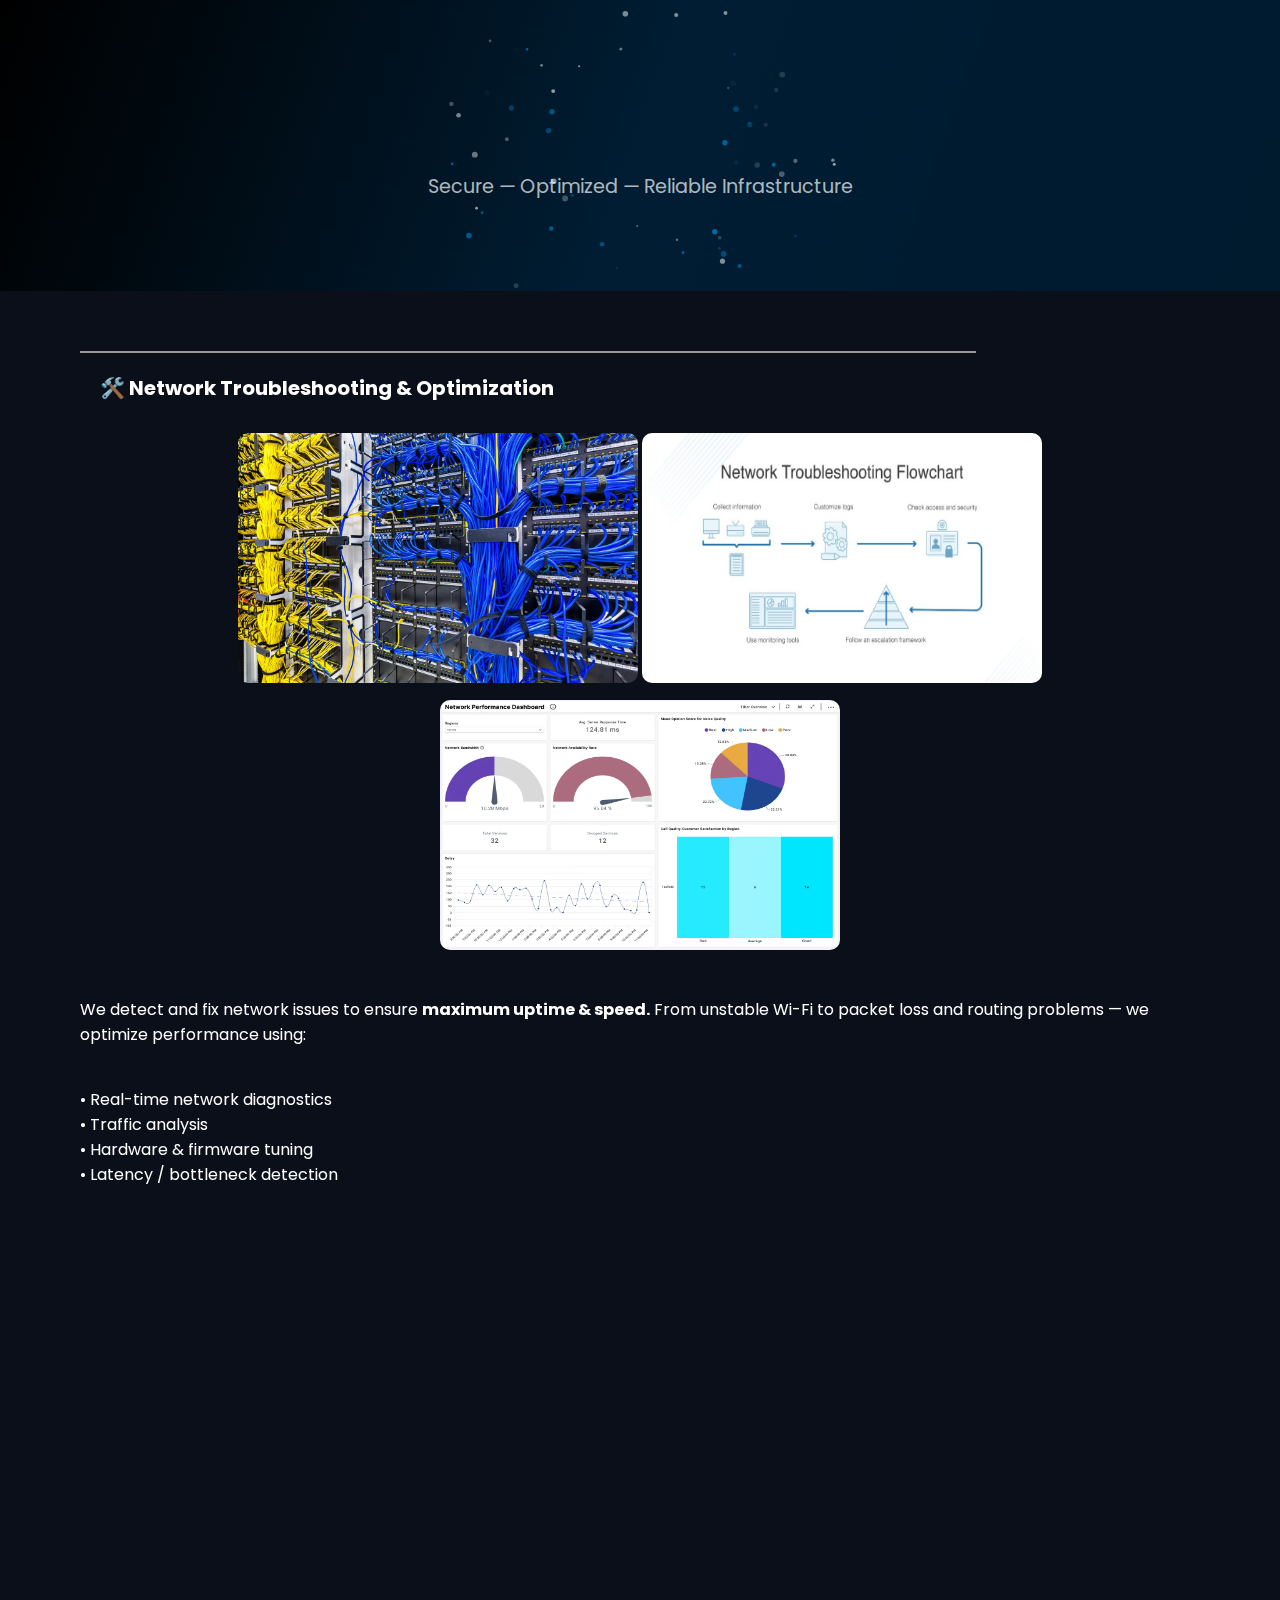
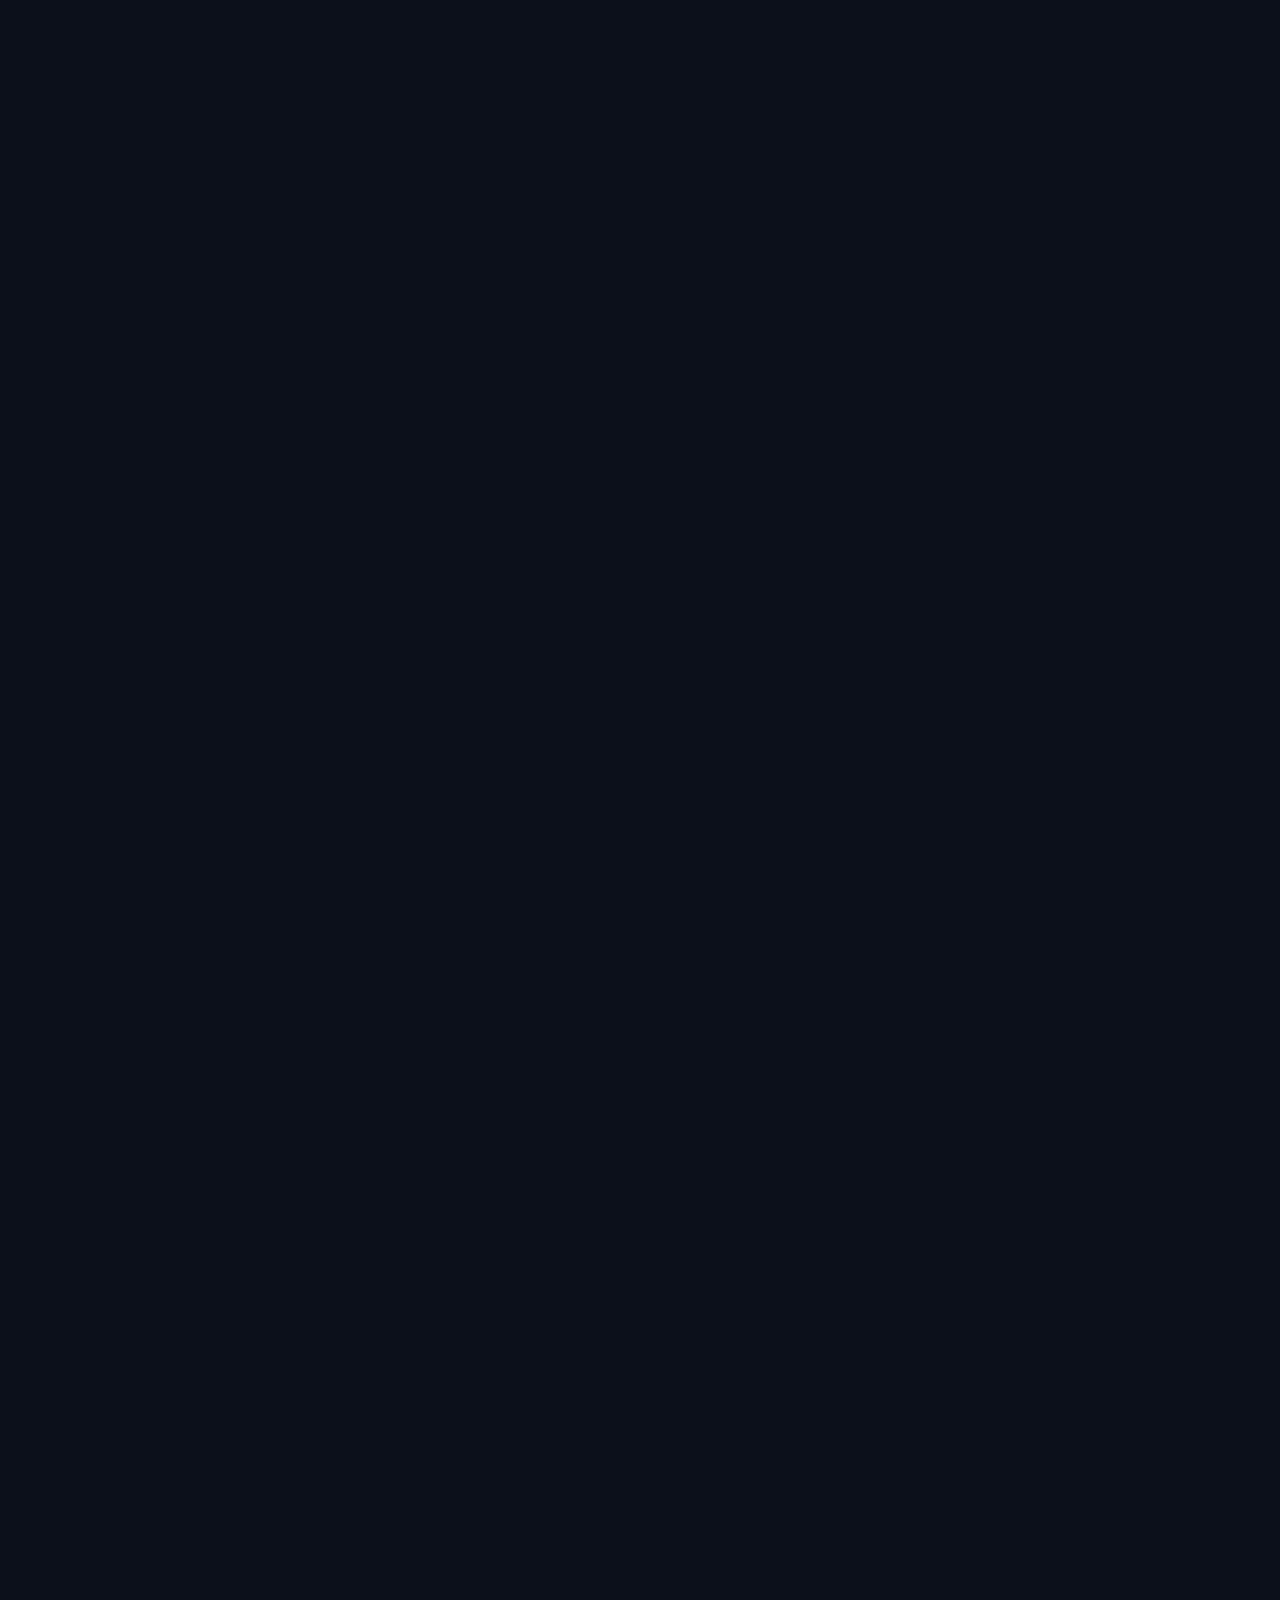
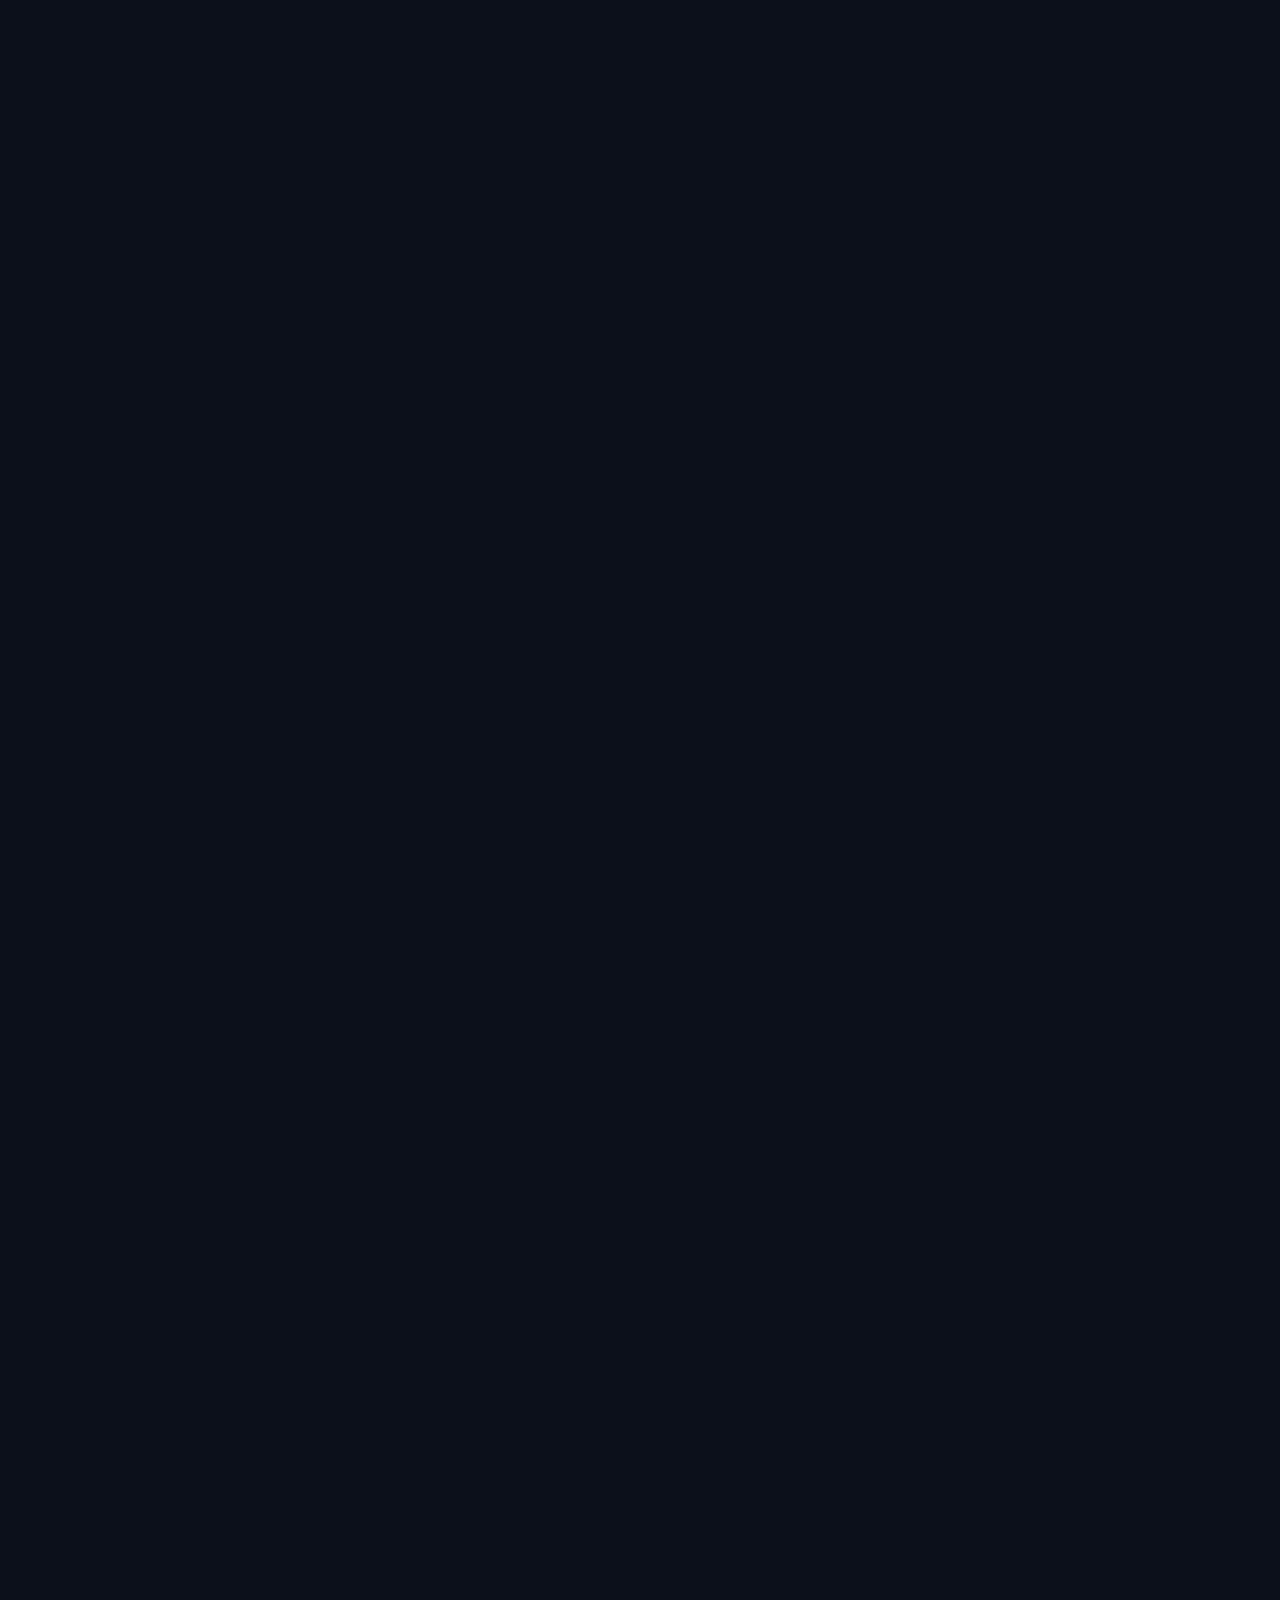
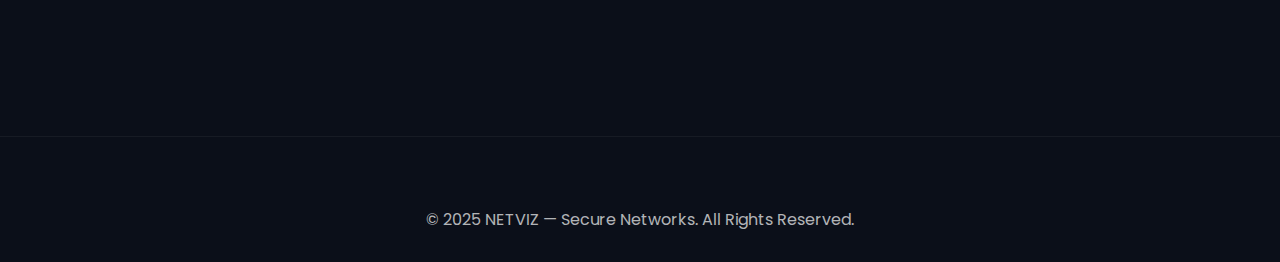
<file: pages/service.html>
<!DOCTYPE html>
<html lang="en">

<head>

    <meta charset="utf-8" />
    <meta name="viewport" content="width=device-width,initial-scale=1" />
    <title>NETVIZ – Services</title>
    <link href="https://fonts.googleapis.com/css2?family=Poppins:wght@300;400;600;700&display=swap" rel="stylesheet">
    <link rel="icon" type="image/png" href="../src/img/logos/logo1.png">
    <link rel="apple-touch-icon" href="../src/img/logos/logo2.png">
    <link rel="shortcut icon" href="../src/img/logos/logo1.png">
    <link rel="stylesheet" type="text/css" href="../styles/service.css">

</head>

<body>

    <canvas id="cursorTrail"></canvas>


    <header class="hero">
        <div class="hero-inner">
            <div class="brand-wrapper">
            <h1 class="brand">Professional Network Services</h1>
                </div>
                <canvas id="brand-particles"></canvas>
            </div>
            <p>Secure — Optimized — Reliable Infrastructure</p>
        </div>
    </header>

    <section id="1" class="reveal">
        <div class="border">
            <p class="border-line"></p>
        </div>
        <h4> 🛠️ Network Troubleshooting & Optimization</h4>
        <div class="images">
            <img src="../src/img/service/s1.webp">
            <img src="../src/img/service/s11.jpg">
            <img src="../src/img/service/s111.webp">
        </div>
        <p>
            We detect and fix network issues to ensure <b>maximum uptime & speed.</b>
            From unstable Wi-Fi to packet loss and routing problems — we optimize performance using:
        </p>
        <ul style="list-style-type: none;">
            <li>• Real-time network diagnostics</li>
            <li>• Traffic analysis</li>
            <li>• Hardware & firmware tuning</li>
            <li>• Latency / bottleneck detection</li>
        </ul>
    </section>

    <section id="2" class="reveal">
        <div class="border">
            <p class="border-line"></p>
        </div>
        <h4> 🔌 Wired & Wireless Setup & Configuration</h4>
        <div class="images">
            <img src="../src/img/service/s2.jpeg">
            <img src="../src/img/service/s222.jpg">
            <img src="../src/img/service/s22.webp">
        </div>
        <p>
            We design & deploy enterprise-grade LAN/WLAN systems:
        </p>
        <ul style="list-style-type: none;">
            <li>• Clean structured cabling</li>
            <li>• Router & switch configuration</li>
            <li>• Access Point placement & mesh</li>
            <li>• Guest & secured VLAN networks</li>
            <li>• Coverage planning for large spaces</li>
        </ul>
    </section>

    <section id="3" class="reveal">
        <div class="border">
            <p class="border-line"></p>
        </div>
        <h4> 📹 CCTV Installation, Design & Maintenance</h4>
        <div class="images">
            <img src="../src/img/service/s3.jpg">
            <img src="../src/img/service/s33.webp">
            <img src="../src/img/service/s333.jpg">
        </div>
        <p>
            Smart surveillance systems for total security:<br>
            📦 <b>We handle full installation, wiring & support.</b>

        </p>
        <ul style="list-style-type: none;">
            <li>• Indoor / outdoor cameras</li>
            <li>• NVR / DVR storage</li>
            <li>• Motion detection & alerts</li>
            <li>• Remote viewing via mobile</li>
        </ul>
    </section>

    <section id="4" class="reveal">
        <div class="border">
            <p class="border-line"></p>
        </div>
        <h4> 🔒 Access Control System Setup</h4>
        <div class="images">
            <img src="../src/img/service/s4.jpg">
            <img src="../src/img/service/s44.jpg">
            <img src="../src/img/service/s444.webp">
        </div>
        <p>
            Protect your premises:<br>
            🎯<b> Fully integrated with CCTV + networking.</b>
        </p>
        <ul style="list-style-type: none;">
            <li>• Keycard + RFID</li>
            <li>• Fingerprint & facial recognition</li>
            <li>• Time attendance</li>
            <li>• Smart door automation</li>
        </ul>
    </section>

    <section id="5" class="reveal">
        <div class="border">
            <p class="border-line"></p>
        </div>
        <h4> 📡 Network Audits, Upgrades & Improvements</h4>
        <div class="images">
            <img src="../src/img/service/s5.jpg">
            <img src="../src/img/service/s55.jpg">
            <img src="../src/img/service/s555.jpeg">
        </div>
        <p>
            We review all layers of your network:<br>
        </p>
        <ul style="list-style-type: none;">
            <li>• Topology & bandwidth</li>
            <li>• Hardware condition</li>
            <li>• Security policies</li>
            <li>• Cabling quality</li>
            <li>• Router/switch firmware</li>
        </ul>
        <p>Then provide a <b>future-proof upgrade plan.</b></p>
    </section>

    <footer class="footer">
        <p>© 2025 NETVIZ — Secure Networks. All Rights Reserved.</p>
    </footer>

    <script src="../js/service.js"></script>

</body>

</html>
</file>
<file: styles/service.css>
:root{
  --bg:#0b0f19;
  --card:#0f1724;
  --neon:#00aaff;
  --text:#ffffff;
  --muted:rgba(255,255,255,0.7);
  --glass:rgba(255,255,255,0.05);
  --radius:14px;
}

#cursorTrail {
  position: fixed;
  top: 0;
  left: 0;
  width: 100vw;
  height: 100vh;
  pointer-events: none; /* cursor events pass through */
  z-index: 9999; /* on top of everything */
}


/* Reset */
*{
  margin:0;
  padding:0;
  box-sizing:border-box;
}

body{
  background:var(--bg);
  font-family: "Poppins", sans-serif;
  color:var(--text);
  scroll-behavior:smooth;
}

/* HERO */
.hero{
  background: linear-gradient(110deg, #000, #001d33, #001a2e);
  padding:90px 30px;
  overflow: hidden;
  text-align:center;
}

.hero h1{
  font-size:3rem;
  text-shadow:0 0 15px var(--neon);
}

.hero p{
  margin-top:10px;
  font-size:1.2rem;
  color:var(--muted);
}



/* FOOTER */
.footer{
  text-align:center;
  padding:30px;
  color:var(--muted);
  border-top:1px solid rgba(255,255,255,0.05);
}
section{
    margin-left: 20px;
    margin-right: 20px;
  min-height:60vh;
  padding:20px 60px;
}


/*scroling animtion*/

/* INITIAL STATE */
.reveal{
  opacity:0;
  transform: translateY(60px) scale(0.98);
  filter: blur(6px);
  transition: all 0.8s ease;
}

/* WHEN VISIBLE */
.reveal.active{
  opacity:1;
  transform: translateY(0) scale(1);
  filter: blur(0);
}

/* OPTIONAL BEAUTY */
section h2{
  color:var(--neon);
  font-size:2.2rem;
  margin-bottom:12px;
  text-shadow:0 0 15px rgba(0,170,255,0.4);
}
.reveal.active{
  opacity:1;
  transform:translateY(0) scale(1);
  filter:blur(0);
}
.reveal h4,li,
.reveal p{
  opacity:0;
  transform: translateY(20px);
  transition: .6s ease;
}

.reveal.active h4,li,
.reveal.active p{
  opacity:1;
  transform:translateY(0);
  transition-delay:.15s;
}





.border{

    align-items: center;
    text-align: center;
    width: 100%;
    height: 2px;
}
.border-line{

    align-self: center;
    text-align: center;
    background-color: rgb(152, 152, 152);
    width: 80%;
    height: 2px;

}
h4{
    margin: 20px;
    font-size: 20px;

}
.images{
    align-items: center;
    width: 100%;
    text-align: center;
    display: inline-block;
}
img {

    margin-top: 10px;
    display: inline-block;
    width: 400px;
    border-radius: 10px;
    height: 250px;

}
ul ,p{
    margin-top: 40px;
}




header{
  left:0;right:0;justify-content:space-between;align-items:center;
  transition:all .35s ease;backdrop-filter:blur(10px);
}


.brand-wrapper {
  position: relative;
  display: inline-block;
}


#brand-particles {
  position: absolute;
  top: 0;
  left: 0;
  width: 100%;
  height: 100%;
  pointer-events: none; /* clicks go through */
  z-index: 1;
}

.brand {
  position: relative;
  z-index: 2;
  display: flex;
  font-weight: 700;
  font-size: 30px;
  opacity: 0;
  transition: opacity 1.5s ease-in-out;
}






@media (max-width:900px){
section{
  margin-left: 20px;
  margin-right: 20px;
  min-height:60vh;
  padding:20px 20px;
}
img {

    margin-top: 10px;
    display: inline-block;
    width: 350px;
    border-radius: 10px;
    height: 200px;

}
}
</file>
